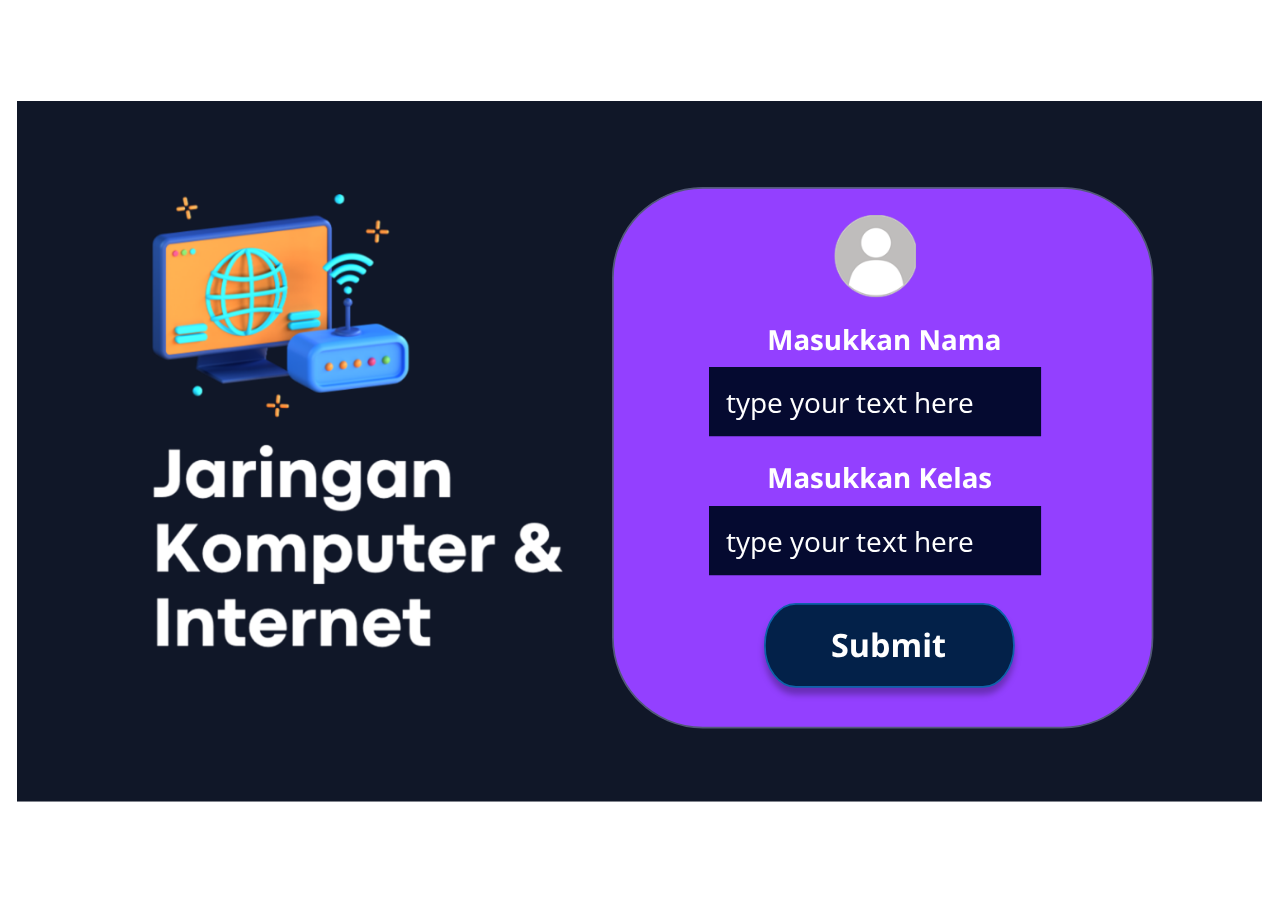
<file: index.html>
<!DOCTYPE html>
<html lang="en-US">
<head>
  <meta charset="utf-8">
  <!-- Created using Storyline 3 - http://www.articulate.com  -->
  <!-- version: 3.11.23355.0 -->
  <title>Media Pembelajaran TA</title>
  <meta http-equiv="x-ua-compatible" content="IE=edge" />
  <meta name="viewport" content="width=device-width, initial-scale=1.0, user-scalable=no, shrink-to-fit=no, minimal-ui" />
  <meta name="apple-mobile-web-app-capable" content="yes" />
  <style>
    html, body { height: 100%; padding: 0; margin: 0 }
    #app { height: 100%; width: 100%; }
  </style>
  
  <script>window.THREE = { };</script>
</head>
<body style="background: #FFFFFF" class="cs-HTML theme-classic">
  <!-- 360 -->
  <script>!function(e){function n(e,i){return e.test(i)}function i(e){var i=e||navigator.userAgent,o=i.split("[FBAN");if(void 0!==o[1]&&(i=o[0]),this.apple={phone:n(t,i),ipod:n(d,i),tablet:!n(t,i)&&n(s,i),device:n(t,i)||n(d,i)||n(s,i)},this.amazon={phone:n(h,i),tablet:!n(h,i)&&n(a,i),device:n(h,i)||n(a,i)},this.android={phone:n(h,i)||n(b,i),tablet:!n(h,i)&&!n(b,i)&&(n(a,i)||n(r,i)),device:n(h,i)||n(a,i)||n(b,i)||n(r,i)},this.windows={phone:n(l,i),tablet:n(p,i),device:n(l,i)||n(p,i)},this.other={blackberry:n(f,i),blackberry10:n(u,i),opera:n(c,i),firefox:n(A,i),chrome:n(w,i),device:n(f,i)||n(u,i)||n(c,i)||n(A,i)||n(w,i)},this.seven_inch=n(v,i),this.any=this.apple.device||this.android.device||this.windows.device||this.other.device||this.seven_inch,this.phone=this.apple.phone||this.android.phone||this.windows.phone,this.tablet=this.apple.tablet||this.android.tablet||this.windows.tablet,"undefined"==typeof window)return this}function o(){var e=new i;return e.Class=i,e}var t=/iPhone/i,d=/iPod/i,s=/iPad/i,b=/(?=.*\bAndroid\b)(?=.*\bMobile\b)/i,r=/Android/i,h=/(?=.*\bAndroid\b)(?=.*\bSD4930UR\b)/i,a=/(?=.*\bAndroid\b)(?=.*\b(?:KFOT|KFTT|KFJWI|KFJWA|KFSOWI|KFTHWI|KFTHWA|KFAPWI|KFAPWA|KFARWI|KFASWI|KFSAWI|KFSAWA)\b)/i,l=/IEMobile/i,p=/(?=.*\bWindows\b)(?=.*\bARM\b)/i,f=/BlackBerry/i,u=/BB10/i,c=/Opera Mini/i,w=/(CriOS|Chrome)(?=.*\bMobile\b)/i,A=/(?=.*\bFirefox\b)(?=.*\bMobile\b)/i,v=new RegExp("(?:Nexus 7|BNTV250|Kindle Fire|Silk|GT-P1000)","i");"undefined"!=typeof module&&module.exports&&"undefined"==typeof window?module.exports=i:"undefined"!=typeof module&&module.exports&&"undefined"!=typeof window?module.exports=o():"function"==typeof define&&define.amd?define("isMobile",[],e.isMobile=o()):e.isMobile=o()}(this);
    window.isMobile.apple.tablet = window.isMobile.apple.tablet ||
      (navigator.platform === 'MacIntel' && navigator.maxTouchPoints > 1);
    window.isMobile.apple.device = window.isMobile.apple.device || window.isMobile.apple.tablet;
    window.isMobile.tablet = window.isMobile.tablet || window.isMobile.apple.tablet;
    window.isMobile.any = window.isMobile.any || window.isMobile.apple.tablet;
  </script>

  <div id="focus-sink" aria-hidden="true" tabIndex="-1"></div>

  <div id="preso"></div>
  <script>
    window.DS = {};
    window.globals = {
      DATA_PATH_BASE: '',
      HAS_FRAME: true,
      HAS_SLIDE: true,

      lmsPresent: false,
      tinCanPresent: false,
      cmi5Present: false,
      aoSupport: false,
      scale: 'show all',
      captureRc: false,
      browserSize: 'fullscreen',
      bgColor: '#FFFFFF',
      features: '',
      themeName: 'classic',
      preloaderColor: '#FFFFFF',
      suppressAnalytics: false,
      productChannel: 'perpetual',
      publishSource: 'storyline',
      aid: '',
      cid: '89668175-766b-418c-a531-d9a6a8666fb9',
      playerVersion: '3.11.23355.0',
      maxIosVideoElements: 5,

      
      parseParams: function(qs) {
        if (window.globals.parsedParams != null) {
          return window.globals.parsedParams;
        }
        qs = (qs || window.location.search.substr(1)).split('+').join(' ');
        var params = {},
            tokens,
            re = /[?&]?([^=]+)=([^&]*)/g;

        while (tokens = re.exec(qs)) {
          params[decodeURIComponent(tokens[1]).trim()] =
            decodeURIComponent(tokens[2]).trim();
        }
        window.globals.parsedParams = params;
        return params;
      }

    };

    (function() {

      var classTypes = [ 'desktop', 'mobile', 'phone', 'tablet' ];

      var addDeviceClasses = function(prefix, testObj) {
        var curr, i;
        for (i = 0; i < classTypes.length; i++) {
          curr = classTypes[i];
          if (testObj[curr]) {
            document.body.classList.add(prefix + curr);
          }
        }
      };

      var params = window.globals.parseParams(),
          isDevicePreview = params.devicepreview === '1',
          isPhoneOverride = params.deviceType === 'phone' || (isDevicePreview && params.phone == '1'),
          isTabletOverride = (params.deviceType === 'tablet' || isDevicePreview) && !isPhoneOverride,
          isMobileOverride = isPhoneOverride || isTabletOverride;

      var deviceView = {
        desktop: !window.isMobile.any && !isMobileOverride,
        mobile: window.isMobile.any || isMobileOverride,
        phone: isPhoneOverride || (window.isMobile.phone && !isTabletOverride),
        tablet: isTabletOverride || window.isMobile.tablet
      };

      window.globals.deviceView = deviceView;
      window.isMobile.desktop = !window.isMobile.any;
      window.isMobile.mobile = window.isMobile.any;

      addDeviceClasses('view-', deviceView);

    })();
  </script>
  
  <script src='story_content/user.js' type=text/javascript></script>
  <div class="slide-loader"></div>

  <script type="text/javascript">
    if (window.globals.deviceView.isMobile) { var doc = document, loader = doc.body.querySelector('.slide-loader'); [ 1, 2, 3 ].forEach(function(n) { var d = doc.createElement('div'); d.style.backgroundColor = window.globals.preloaderColor; d.classList.add('mobile-loader-dot'); d.classList.add('dot' + n); loader.appendChild(d); }); }
  </script>

  <div class="mobile-load-title-overlay" style="display: none">
    <div class="mobile-load-title">Media Pembelajaran TA</div>
  </div>

  <div class="mobile-chrome-warning"></div>

  <script>
    
    if (window.autoSpider && window.vInterfaceObject) {
      document.querySelector('.mobile-load-title-overlay').style.display = 'none';
    }
  </script>

  

  <link rel="stylesheet" href="html5/data/css/output.min.css" data-noprefix />
</body>
<script src="html5/lib/scripts/ds-bootstrap.min.js"></script>
</html>
</file>
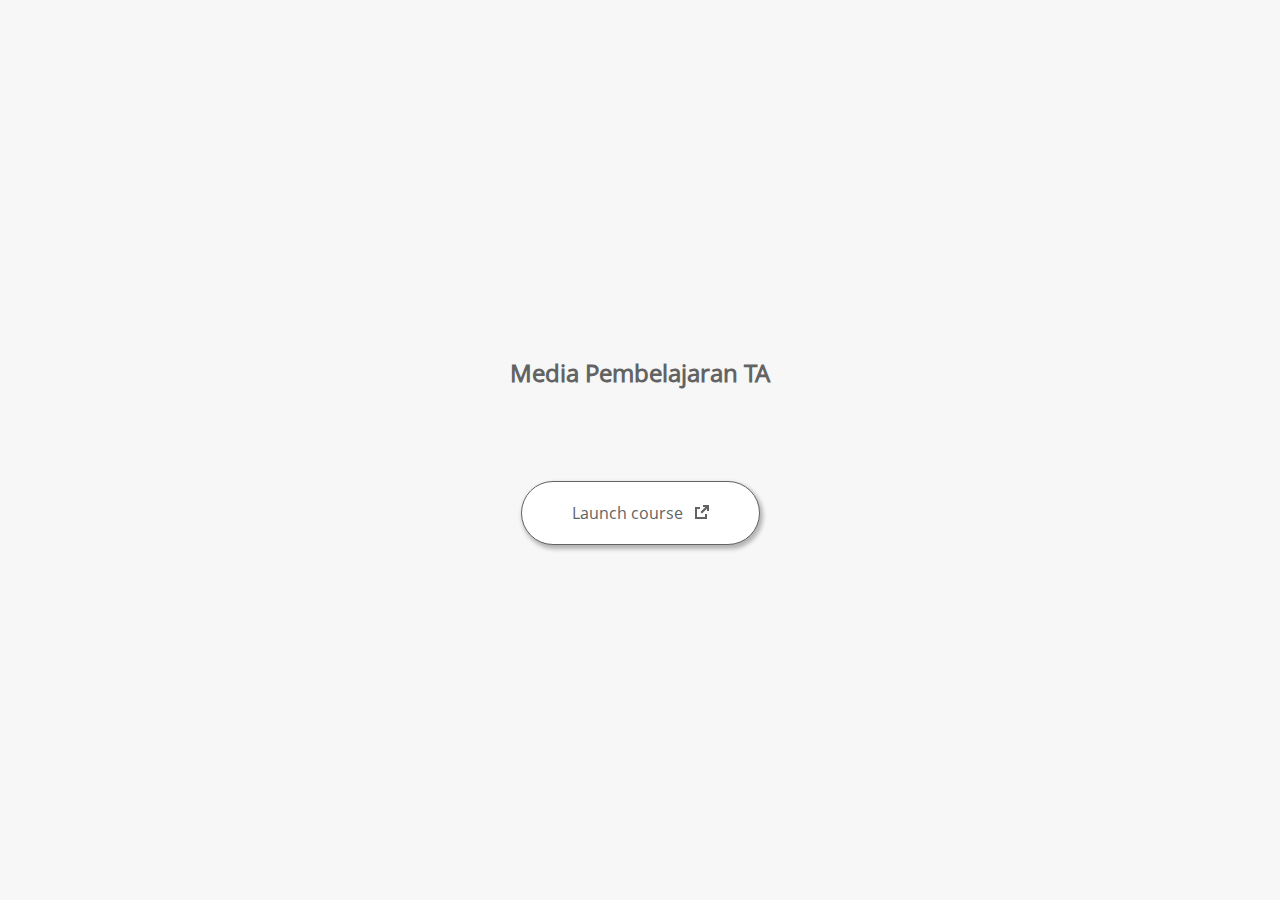
<file: launcher.html>
<html lang="en-US">
	<head>
		<!-- Created using Storyline 3 - http://www.articulate.com  --> 
		<!-- version: 3.11.23355.0 --> 

		<title>Media Pembelajaran TA</title>
    <style>
      @font-face {
        font-family: "Open Sans Full";
        font-style: normal;
        font-weight: 400;
        src: local("Open Sans"),
             local("OpenSans"),
             url(html5/lib/stylesheets/mobile-fonts/open-sans-regular.woff) format("woff")
      }
      body {
        background-color: #F7F7F7;
      }
      h1 {
        color: #636363;
        font-family: "Open Sans Full", Helvetica, sans-serif;
        font-size: 150%;
        margin-bottom: 92px;
        padding-bottom: 0;
      }

      button {
        background-color: #FFF;
        border: 1px solid #636363;
        border-radius: 80px;
        box-shadow: 2px 3px 4px 1px rgba(39, 39, 39, 0.33);
        color: #636363;
        font-family: "Open Sans Full", Helvetica, sans-serif;
        font-size: 100%;
        padding: 20px 50px;
      }
      img {
        height: 15px;
        width: 15px;
        margin-left: 8px;
      }
    </style>
		<script>
			
			/******************************************************************************/
			//
			// NOTE TO DEVELOPERS:
			// The following code should be integrated with your web page in order to open
			// the presentation in a new window.  To launch the presentation immediately, 
			// simply copy the code below into your web page.  To launch the presentation
			// when a button or link is clicked, call LaunchPresentation when the onClick
			// event is triggered.
			//
			/******************************************************************************/		
		
		
			var Safari =  (navigator.appVersion.indexOf("Safari") >= 0);
			
			var g_bChromeless = false;
			var g_bResizeable = false;
			var g_nContentWidth = 740;
			var g_nContentHeight = 425;
			var g_strStartPage = "story.html" + document.location.search;
			var g_strBrowserSize = "fullscreen";
		
			function LaunchContent()
			{
				var nWidth = screen.availWidth;
				var nHeight = screen.availHeight;

				if (nWidth > g_nContentWidth && nHeight > g_nContentHeight && g_strBrowserSize != "fullscreen")
				{
					nWidth = g_nContentWidth;
					nHeight = g_nContentHeight;
					
					if (!Safari && !g_bChromeless)
					{
						nWidth += 17;
					}
				}

				// Build the options string
				var strOptions = "width=" + nWidth +",height=" + nHeight;
				if (g_bResizeable)
				{
					strOptions += ",resizable=yes"
				}
				else
				{
					strOptions += ",resizable=no"
				}

				if (g_bChromeless)
				{
					strOptions += ", status=0, toolbar=0, location=0, menubar=0, scrollbars=0";
				}
				else
				{
					strOptions += ", status=1, toolbar=1, location=1, menubar=1, scrollbars=1";
				}

				// Launch the URL
				if (Safari)
				{
					var oWnd = window.open("", "_blank", strOptions);
					oWnd.location = g_strStartPage;
				}
				else
				{
					window.open(g_strStartPage , "_blank", strOptions);
				}
			}

			
			
		</script>
		
	</head>
	
	<body onload="setTimeout('LaunchContent()', 100);">
		<center>
			<table width="100%" height="100%" border="0" cellpadding="0" cellspacing="0">
				<tr>
					<td>
						<center>
              <h1 tabIndex="-1">Media Pembelajaran TA</h1>
							<button onclick="LaunchContent()" aria-label="Launch course: opens in new window">Launch course <img src="story_content/external_window.png" style="border-style: none; height: 14px; width: 14px;" tabIndex="-1" aria-hidden="true"/></button>
						</center>
					</td>
				</tr>
			</table>
		</center>
	</body>
</html>
</file>
<file: html5/data/css/output.min.css>
@font-face {
  font-family: 'Open SansBold CharsBold0B6E582A';
  src: url('[data-uri]');
  font-style: normal;
  font-weight: normal;
}
@font-face {
  font-family: 'Open Sans Charset1_ 66B4475DFEA';
  src: url('[data-uri]');
  font-style: normal;
  font-weight: normal;
}
@font-face {
  font-family: 'Arial Charset1_ 6L47wFu19667E5F';
  src: url('[data-uri]');
  font-style: normal;
  font-weight: normal;
}
@font-face {
  font-family: 'Open SansItalic CItalicD952F0F2';
  src: url('[data-uri]');
  font-style: normal;
  font-weight: normal;
}
@font-face {
  font-family: 'GabriolaBold CharseBoldB6AF8048';
  src: url('[data-uri]');
  font-style: normal;
  font-weight: normal;
}
@font-face {
  font-family: 'Open Sans Charset0_v9TY33EDE6F2';
  src: url('[data-uri]');
  font-style: normal;
  font-weight: normal;
}
.cs-npnxnanbnsnfns00000000001 .cs-infopanel  {
  box-shadow: 0 1px 0 rgba(184, 184, 184, 1);
  background: rgba(255, 255, 255, 1);
}
.cs-npnxnanbnsnfns00000000001 .cs-infopanel .cs-link {
  color: rgba(124, 34, 128, 1);
}
.cs-npnxnanbnsnfns00000000001 .cs-infopanel .cs-link:hover {
  color: rgba(0, 0, 238, 1);
}
.cs-npnxnanbnsnfns00000000001 .cs-infopanel .cs-name {
  color: rgba(68, 68, 68, 1);
}
.cs-npnxnanbnsnfns00000000001 .cs-infopanel .cs-title {
  color: rgba(153, 153, 153, 1);
}
.cs-npnxnanbnsnfns00000000001 .cs-infopanelpopup  {
  box-shadow: 0 1px 0 rgba(184, 184, 184, 1);
  background: linear-gradient(180deg, rgba(233, 233, 233, 1) 0%, rgba(207, 207, 207, 1) 100%);
}
.cs-npnxnanbnsnfns00000000001 .cs-infopanelpopup .cs-link {
  color: rgba(124, 34, 128, 1);
}
.cs-npnxnanbnsnfns00000000001 .cs-infopanelpopup .cs-link:hover {
  color: rgba(0, 0, 238, 1);
}
.cs-npnxnanbnsnfns00000000001 .cs-infopanelpopup .cs-name {
  color: rgba(68, 68, 68, 1);
}
.cs-npnxnanbnsnfns00000000001 .cs-infopanelpopup .cs-bio {
  color: rgba(153, 153, 153, 1);
}
.cs-npnxnanbnsnfns00000000001 .cs-timer  {
  color: rgba(85, 85, 85, 1);
}
.cs-npnxnanbnsnfns00000000001 .cs-duration stop:first-child {
  stop-color: rgba(0, 215, 255, 1);
}
.cs-npnxnanbnsnfns00000000001 .cs-duration stop:last-child {
  stop-color: rgba(0, 171, 255, 1);
}
.cs-npnxnanbnsnfns00000000001 .cs-elapsed stop:first-child {
  stop-color: rgba(254, 227, 71, 1);
}
.cs-npnxnanbnsnfns00000000001 .cs-elapsed stop:last-child {
  stop-color: rgba(252, 204, 42, 1);
}
.cs-npnxnanbnsnfns00000000001 .cs-timer .cs-pie .cs-innerstroke {
  stroke: rgba(199, 199, 199, 1);
}
.cs-npnxnanbnsnfns00000000001 .cs-timer .cs-pie .cs-innerborder {
  stroke: rgba(255, 255, 255, 1);
}
.cs-npnxnanbnsnfns00000000001 .cs-window  {
  box-shadow: 0 8px 5px rgba(0, 0, 0, 0.2);
  border-color: rgba(234, 234, 234, 1);
  background: rgba(243, 243, 243, 1);
  color: rgba(85, 85, 85, 1);
}
.cs-npnxnanbnsnfns00000000001 .cs-window .cs-diva {
  border-color: rgba(247, 247, 247, 1);
}
.cs-npnxnanbnsnfns00000000001 .cs-window .cs-divb {
  border-color: rgba(211, 211, 211, 1);
}
.cs-npnxnanbnsnfns00000000001 .cs-editor .cs-editor-slide {
  color: rgba(85, 85, 85, 1);
}
.cs-npnxnanbnsnfns00000000001 .cs-editor .cs-editor-html {
  color: rgba(68, 68, 68, 1);
}
.cs-npnxnanbnsnfns00000000001 .cs-editor .cs-editor-button {
  text-shadow: 0 1px 0 rgba(240, 240, 240, 1);
  color: rgba(53, 53, 53, 1);
  border-color: rgba(177, 177, 177, 1);
  background: linear-gradient(180deg, rgba(245, 245, 245, 1) 0%, rgba(199, 199, 199, 1) 100%);
}
.cs-npnxnanbnsnfns00000000001 .cs-editor .cs-editor-button:hover {
  background: linear-gradient(180deg, rgba(242, 242, 242, 1) 0%, rgba(175, 175, 175, 1) 100%);
}
.cs-npnxnanbnsnfns00000000001 .cs-editor .cs-editor-button:active {
  background: linear-gradient(180deg, rgba(199, 199, 199, 1) 0%, rgba(244, 244, 244, 1) 100%);
}
.cs-npnxnanbnsnfns00000000001 .cs-listitem  {
  color: rgba(53, 53, 53, 1);
  border-color: rgba(223, 223, 223, 1);
}
.cs-npnxnanbnsnfns00000000001 .cs-listitem.cs-viewed {
  color: rgba(144, 144, 144, 1);
}
.cs-npnxnanbnsnfns00000000001 .cs-listitem.cs-selected {
  color: rgba(53, 53, 53, 1);
  background: rgba(192, 226, 241, 1);
}
.cs-npnxnanbnsnfns00000000001 .cs-listitem.cs-selected:hover {
  background: rgba(192, 226, 241, 1);
}
.cs-npnxnanbnsnfns00000000001 .cs-listitem.cs-selected.hover {
  background: rgba(192, 226, 241, 1);
}
.cs-npnxnanbnsnfns00000000001 .cs-listitem.cs-selected:focus {
  background: rgba(192, 226, 241, 1);
}
.cs-npnxnanbnsnfns00000000001 .cs-listitem .cs-icon-carrot {
  fill: rgba(53, 53, 53, 1);
}
.cs-npnxnanbnsnfns00000000001 .cs-listitem .cs-icon-carrot .cs-shadow {
  fill: rgba(255, 255, 255, 1);
}
.cs-npnxnanbnsnfns00000000001 .cs-listitem:hover {
  background: rgba(230, 230, 230, 1);
}
.cs-npnxnanbnsnfns00000000001 .cs-listitem.hover {
  background: rgba(230, 230, 230, 1);
}
.cs-npnxnanbnsnfns00000000001 .cs-listitem:focus {
  background: rgba(230, 230, 230, 1);
}
.cs-npnxnanbnsnfns00000000001 .cs-glossary  {
  color: rgba(53, 53, 53, 1);
}
.cs-npnxnanbnsnfns00000000001 .cs-glossary .cs-scrolling-panel {
  background: rgba(231, 231, 231, 1);
}
.cs-npnxnanbnsnfns00000000001 .cs-glossary .cs-term.cs-selected .cs-choice-list-trigger {
  color: rgba(53, 53, 53, 1);
  background: rgba(192, 226, 241, 1);
}
.cs-npnxnanbnsnfns00000000001 .cs-glossary .cs-term.cs-selected .cs-choice-list-trigger:focus {
  color: rgba(53, 53, 53, 1);
  background: rgba(192, 226, 241, 1);
}
.cs-npnxnanbnsnfns00000000001 .cs-glossary .cs-term:hover .cs-choice-list-trigger {
  background: rgba(230, 230, 230, 1);
}
.cs-npnxnanbnsnfns00000000001 .cs-glossary .cs-term.hover .cs-choice-list-trigger {
  background: rgba(230, 230, 230, 1);
}
.cs-npnxnanbnsnfns00000000001 .cs-glossary .cs-term .cs-choice-list-trigger:focus {
  background: rgba(230, 230, 230, 1);
}
.cs-npnxnanbnsnfns00000000001 .cs-glossary .cs-diva {
  border-color: rgba(226, 226, 226, 1);
}
.cs-npnxnanbnsnfns00000000001 .cs-glossary .cs-divb {
  border-color: rgba(226, 226, 226, 1);
}
.cs-npnxnanbnsnfns00000000001 .cs-glossary .cs-divc {
  border-color: rgba(250, 250, 250, 1);
}
.cs-npnxnanbnsnfns00000000001 .cs-glossary .cs-heading {
  color: rgba(68, 68, 68, 1);
}
.cs-npnxnanbnsnfns00000000001 .cs-resource .cs-separator {
  border-color: rgba(224, 224, 224, 1);
}
.cs-npnxnanbnsnfns00000000001 .cs-outline  {
  color: rgba(68, 68, 68, 1);
}
.cs-npnxnanbnsnfns00000000001 .cs-outline .cs-diva {
  border-color: rgba(198, 198, 198, 1);
}
.cs-npnxnanbnsnfns00000000001 .cs-outline .cs-divb {
  border-color: rgba(249, 249, 249, 1);
}
.cs-npnxnanbnsnfns00000000001 .cs-outline .cs-divc {
  border-color: rgba(225, 225, 225, 1);
}
.cs-npnxnanbnsnfns00000000001 .cs-outline .cs-search-filter:hover {
  color: rgba(0, 0, 238, 1);
}
.cs-npnxnanbnsnfns00000000001 .cs-outline .cs-search-filter.hover {
  color: rgba(0, 0, 238, 1);
}
.cs-npnxnanbnsnfns00000000001 .cs-transcript  {
  color: rgba(68, 68, 68, 1);
}
.cs-npnxnanbnsnfns00000000001 .cs-transcript .cs-div {
  border-color: rgba(225, 225, 225, 1);
}
.cs-npnxnanbnsnfns00000000001 .cs-tabs:not(.topmenu-item) {
  color: rgba(85, 85, 85, 1);
}
.cs-npnxnanbnsnfns00000000001 .cs-tabs .cs-inner-button:not(.topmenu-item) {
  text-shadow: 0 1px 0 rgba(240, 240, 240, 1);
}
.cs-npnxnanbnsnfns00000000001 .cs-tabs:hover:not(.topmenu-item) {
  color: rgba(51, 51, 51, 1);
}
.cs-npnxnanbnsnfns00000000001 .cs-tabs.cs-selected {
  background: rgba(243, 243, 243, 1);
  color: rgba(51, 51, 51, 1);
}
.cs-npnxnanbnsnfns00000000001 .cs-seekcontrol  {
  background: linear-gradient(180deg, rgba(245, 245, 245, 1) 0%, rgba(199, 199, 199, 1) 100%);
  border-color: rgba(177, 177, 177, 1);
}
.cs-npnxnanbnsnfns00000000001 .cs-seekcontrol .cs-button:hover .cs-icon {
  fill: rgba(85, 85, 85, 1);
}
.cs-npnxnanbnsnfns00000000001 .cs-seekcontrol .cs-button.hover .cs-icon {
  fill: rgba(85, 85, 85, 1);
}
.cs-npnxnanbnsnfns00000000001 .cs-seekcontrol .cs-button .cs-icon-shadow {
  fill: rgba(240, 240, 240, 1);
}
.cs-npnxnanbnsnfns00000000001 .cs-seekcontrol .cs-button .cs-icon {
  fill: rgba(45, 45, 45, 1);
}
.cs-npnxnanbnsnfns00000000001 .cs-seekcontrol .cs-seek .cs-fill {
  background: rgba(255, 255, 255, 1);
}
.cs-npnxnanbnsnfns00000000001 .cs-seekcontrol .cs-seek {
  background: rgba(231, 231, 231, 1);
  border-color: rgba(184, 184, 184, 1);
}
.cs-npnxnanbnsnfns00000000001 .cs-searchinput .cs-input {
  color: rgba(138, 138, 138, 1);
  border-color: rgba(173, 173, 173, 1);
  background: rgba(223, 223, 223, 1);
}
.cs-npnxnanbnsnfns00000000001 .cs-searchinput .cs-input:focus {
  color: rgba(51, 51, 51, 1);
  background: rgba(250, 250, 250, 1);
}
.cs-npnxnanbnsnfns00000000001 .cs-searchinput .cs-input:hover {
  box-shadow: inset 0 0 1px 0 rgba(107, 248, 255, 1);
}
.cs-npnxnanbnsnfns00000000001 .cs-searchinput .cs-input.hover {
  box-shadow: inset 0 0 1px 0 rgba(107, 248, 255, 1);
}
.cs-npnxnanbnsnfns00000000001 .cs-searchinput .cs-button .cs-icon {
  fill: rgba(138, 138, 138, 1);
}
.cs-npnxnanbnsnfns00000000001 .cs-searchinput .cs-button:hover {
  fill: linear-gradient(180deg, rgba(245, 245, 245, 1) 0%, rgba(199, 199, 199, 1) 100%);
}
.cs-npnxnanbnsnfns00000000001 .cs-searchinput .cs-button.hover {
  fill: linear-gradient(180deg, rgba(245, 245, 245, 1) 0%, rgba(199, 199, 199, 1) 100%);
}
.cs-npnxnanbnsnfns00000000001 .cs-menu  {
  box-shadow: 0 1px 0 rgba(184, 184, 184, 1);
  background: rgba(243, 243, 243, 1);
}
.cs-npnxnanbnsnfns00000000001 .cs-topmenu-item.active .cs-tab {
  background: rgba(243, 243, 243, 1);
}
.cs-npnxnanbnsnfns00000000001 .cs-logo  {
  box-shadow: 0 1px 0 rgba(184, 184, 184, 1);
  background: rgba(255, 255, 255, 1);
}
.cs-npnxnanbnsnfns00000000001 .cs-checkbox  {
  color: rgba(68, 68, 68, 1);
}
.cs-npnxnanbnsnfns00000000001 .cs-checkbox:hover {
  border-color: rgba(107, 248, 255, 1);
}
.cs-npnxnanbnsnfns00000000001 .cs-checkbox.hover {
  border-color: rgba(107, 248, 255, 1);
}
.cs-npnxnanbnsnfns00000000001 .cs-checkbox .cs-box {
  color: rgba(255, 255, 255, 1);
  border-color: rgba(184, 184, 184, 1);
}
.cs-npnxnanbnsnfns00000000001 .cs-checkbox .cs-box:checked::after {
  color: rgba(51, 204, 0, 1);
}
.cs-npnxnanbnsnfns00000000001 .cs-button  {
  text-shadow: 0 1px 0 rgba(240, 240, 240, 1);
  color: rgba(53, 53, 53, 1);
  border-color: rgba(177, 177, 177, 1);
  background: linear-gradient(180deg, rgba(245, 245, 245, 1) 0%, rgba(199, 199, 199, 1) 100%);
  box-shadow: 0 1px 0 rgba(207, 207, 207, 1);
}
.cs-npnxnanbnsnfns00000000001 .cs-button .cs-icon {
  fill: rgba(53, 53, 53, 1);
}
.cs-npnxnanbnsnfns00000000001 .cs-button .cs-icon-shadow {
  fill: rgba(240, 240, 240, 1);
}
.cs-npnxnanbnsnfns00000000001 .cs-button:hover {
  background: linear-gradient(180deg, rgba(242, 242, 242, 1) 0%, rgba(175, 175, 175, 1) 100%);
}
.cs-npnxnanbnsnfns00000000001 .cs-button.hover {
  background: linear-gradient(180deg, rgba(242, 242, 242, 1) 0%, rgba(175, 175, 175, 1) 100%);
}
.cs-npnxnanbnsnfns00000000001 .cs-button:active {
  background: linear-gradient(180deg, rgba(199, 199, 199, 1) 0%, rgba(244, 244, 244, 1) 100%);
}
.cs-npnxnanbnsnfns00000000001 .cs-button.cs-disabled:hover {
  background: linear-gradient(180deg, rgba(245, 245, 245, 1) 0%, rgba(199, 199, 199, 1) 100%);
}
.cs-npnxnanbnsnfns00000000001 .cs-button.cs-disabled.hover {
  background: linear-gradient(180deg, rgba(245, 245, 245, 1) 0%, rgba(199, 199, 199, 1) 100%);
}
.cs-npnxnanbnsnfns00000000001 .cs-button.cs-disabled:active {
  background: linear-gradient(180deg, rgba(245, 245, 245, 1) 0%, rgba(199, 199, 199, 1) 100%);
}
.cs-npnxnanbnsnfns00000000001 .cs-button.cs-volume:hover {
  background: linear-gradient(180deg, rgba(245, 245, 245, 1) 0%, rgba(199, 199, 199, 1) 100%);
}
.cs-npnxnanbnsnfns00000000001 .cs-button.cs-volume.hover {
  background: linear-gradient(180deg, rgba(245, 245, 245, 1) 0%, rgba(199, 199, 199, 1) 100%);
}
.cs-npnxnanbnsnfns00000000001 .cs-button.cs-volume:active {
  background: linear-gradient(180deg, rgba(245, 245, 245, 1) 0%, rgba(199, 199, 199, 1) 100%);
}
.cs-npnxnanbnsnfns00000000001.cs-base  {
  color: rgba(85, 85, 85, 0);
  border-color: rgba(233, 233, 233, 0);
  background: linear-gradient(180deg, rgba(233, 233, 233, 0) 0%, rgba(207, 207, 207, 0) 100%);
}
.cs-npnxnanbnsnfns00000000001.cs-base .cs-separator .cs-diva {
  background: rgba(211, 211, 211, 0);
}
.cs-npnxnanbnsnfns00000000001.cs-base .cs-separator .cs-divb {
  background: rgba(247, 247, 247, 0);
}
.cs-npnxnanbnsnfns00000000001.cs-base .cs-topmenu-item.active .cs-tab {
  border-color: rgba(211, 211, 211, 0);
}
.cs-npnxnanbnsnfns00000000001.cs-base .cs-topmenu-item.active .cs-panel {
  border-color: rgba(211, 211, 211, 0);
}
.cs-npnxnanbnsnfns00000000001.cs-base .cs-left {
  background: linear-gradient(180deg, rgba(219, 219, 219, 0) 0%, rgba(195, 195, 195, 0) 100%);
}
.cs-npnxnanbnsnfns00000000001.cs-base .cs-area-primary .cs-slide-container {
  background: linear-gradient(180deg, rgba(233, 233, 233, 0) 0%, rgba(207, 207, 207, 0) 100%);
}
.cs-npnxnanbnsnfns00000000001 .cs-volume::-moz-range-thumb {
  border-color: rgba(165, 165, 165, 1);
  box-shadow: inset 0 0 1px 0 rgba(212, 212, 212, 1);
  background: rgba(200, 200, 200, 1);
}
.cs-npnxnanbnsnfns00000000001 .cs-volume::-ms-thumb {
  border-color: rgba(165, 165, 165, 1);
  box-shadow: inset 0 0 1px 0 rgba(212, 212, 212, 1);
  background: rgba(200, 200, 200, 1);
}
.cs-npnxnanbnsnfns00000000001 .cs-volume::-webkit-slider-thumb {
  border-color: rgba(165, 165, 165, 1);
  box-shadow: inset 0 0 1px 0 rgba(212, 212, 212, 1);
  background: rgba(200, 200, 200, 1);
}
.cs-npnxnanbnsnfns00000000001 .cs-volume::-moz-range-track {
  border-color: rgba(242, 242, 242, 1);
  background: linear-gradient(180deg, rgba(188, 188, 188, 1) 0%, rgba(188, 188, 188, 1) 50.196%, rgba(195, 195, 195, 1) 100%);
}
.cs-npnxnanbnsnfns00000000001 .cs-volume::-ms-track {
  border-color: rgba(242, 242, 242, 1);
  background: linear-gradient(180deg, rgba(188, 188, 188, 1) 0%, rgba(188, 188, 188, 1) 50.196%, rgba(195, 195, 195, 1) 100%);
}
.cs-npnxnanbnsnfns00000000001 .cs-volume::-webkit-slider-runnable-track {
  border-color: rgba(242, 242, 242, 1);
  background: linear-gradient(180deg, rgba(188, 188, 188, 1) 0%, rgba(188, 188, 188, 1) 50.196%, rgba(195, 195, 195, 1) 100%);
}
body.show-focus .tab-focus-box {
  border-color: rgba(255, 255, 0, 1);
}
.skipnav {
  border-color: rgba(255, 255, 0, 1);
}
.fn-npnxnanbsnfns00000000001 {
  font-family: 'Open SansD6FFC9F9';
  -webkit-font-variant-ligatures: no-common-ligatures;
  font-variant-ligatures: no-common-ligatures;
}
.fn-pxabnsnfns00000000001 {
  font-family: 'Open SansD6FFC9F9';
  -webkit-font-variant-ligatures: no-common-ligatures;
  font-variant-ligatures: no-common-ligatures;
}
.fn-npxnabnsnfns00000000001 {
  font-family: 'Open SansD6FFC9F9';
  -webkit-font-variant-ligatures: no-common-ligatures;
  font-variant-ligatures: no-common-ligatures;
}
.fn-npnxnanbnsnfns00000000001 {
  font-family: 'Open SansD6FFC9F9';
  -webkit-font-variant-ligatures: no-common-ligatures;
  font-variant-ligatures: no-common-ligatures;
}
.fn-pxabnsnfns00000000000 {
  font-family: 'Open SansD6FFC9F9';
  -webkit-font-variant-ligatures: no-common-ligatures;
  font-variant-ligatures: no-common-ligatures;
}
@font-face {
  font-family: 'Open SansD6FFC9F9';
  src: url('[data-uri]');
  font-style: normal;
  font-weight: bold;
}
@font-face {
  font-family: 'Open SansD6FFC9F9';
  src: url('[data-uri]');
  font-style: normal;
  font-weight: normal;
}
.cs-InvalidPromptSlide .cs-5cufmeBsx09-InvalidPromptSlide-btn0 {
  color: rgba(53, 53, 53, 1);
  border-color: rgba(177, 177, 177, 1);
  background: linear-gradient(180deg, rgba(245, 245, 245, 1) 0%, rgba(199, 199, 199, 1) 100%);
  text-shadow: 0 1px 0 rgba(240, 240, 240, 1);
}
.cs-InvalidPromptSlide .cs-5cufmeBsx09-InvalidPromptSlide-btn0 .cs-html {
  color: rgba(68, 68, 68, 1);
}
.cs-InvalidPromptSlide .cs-5cufmeBsx09-InvalidPromptSlide-btn0 .cs-slide {
  border-color: rgba(85, 85, 85, 1);
}
.cs-InvalidPromptSlide .cs-5cufmeBsx09-InvalidPromptSlide-btn0:hover {
  background: linear-gradient(180deg, rgba(242, 242, 242, 1) 0%, rgba(175, 175, 175, 1) 100%);
}
.cs-InvalidPromptSlide .cs-5cufmeBsx09-InvalidPromptSlide-btn0:active {
  background: linear-gradient(180deg, rgba(199, 199, 199, 1) 0%, rgba(244, 244, 244, 1) 100%);
}
.cs-PrintPromptSlide .cs-5cufmeBsx09-PrintPromptSlide-btn0 {
  color: rgba(53, 53, 53, 1);
  border-color: rgba(177, 177, 177, 1);
  background: linear-gradient(180deg, rgba(245, 245, 245, 1) 0%, rgba(199, 199, 199, 1) 100%);
  text-shadow: 0 1px 0 rgba(240, 240, 240, 1);
}
.cs-PrintPromptSlide .cs-5cufmeBsx09-PrintPromptSlide-btn0 .cs-html {
  color: rgba(68, 68, 68, 1);
}
.cs-PrintPromptSlide .cs-5cufmeBsx09-PrintPromptSlide-btn0 .cs-slide {
  border-color: rgba(85, 85, 85, 1);
}
.cs-PrintPromptSlide .cs-5cufmeBsx09-PrintPromptSlide-btn0:hover {
  background: linear-gradient(180deg, rgba(242, 242, 242, 1) 0%, rgba(175, 175, 175, 1) 100%);
}
.cs-PrintPromptSlide .cs-5cufmeBsx09-PrintPromptSlide-btn0:active {
  background: linear-gradient(180deg, rgba(199, 199, 199, 1) 0%, rgba(244, 244, 244, 1) 100%);
}
.cs-ScrollPromptSlide .cs-5cufmeBsx09-ScrollPromptSlide-btn0 {
  color: rgba(53, 53, 53, 1);
  border-color: rgba(177, 177, 177, 1);
  background: linear-gradient(180deg, rgba(245, 245, 245, 1) 0%, rgba(199, 199, 199, 1) 100%);
  text-shadow: 0 1px 0 rgba(240, 240, 240, 1);
}
.cs-ScrollPromptSlide .cs-5cufmeBsx09-ScrollPromptSlide-btn0 .cs-html {
  color: rgba(68, 68, 68, 1);
}
.cs-ScrollPromptSlide .cs-5cufmeBsx09-ScrollPromptSlide-btn0 .cs-slide {
  border-color: rgba(85, 85, 85, 1);
}
.cs-ScrollPromptSlide .cs-5cufmeBsx09-ScrollPromptSlide-btn0:hover {
  background: linear-gradient(180deg, rgba(242, 242, 242, 1) 0%, rgba(175, 175, 175, 1) 100%);
}
.cs-ScrollPromptSlide .cs-5cufmeBsx09-ScrollPromptSlide-btn0:active {
  background: linear-gradient(180deg, rgba(199, 199, 199, 1) 0%, rgba(244, 244, 244, 1) 100%);
}
.cs-ResumePromptSlide .cs-5cufmeBsx09-ResumePromptSlide-btn0 {
  color: rgba(53, 53, 53, 1);
  border-color: rgba(177, 177, 177, 1);
  background: linear-gradient(180deg, rgba(245, 245, 245, 1) 0%, rgba(199, 199, 199, 1) 100%);
  text-shadow: 0 1px 0 rgba(240, 240, 240, 1);
}
.cs-ResumePromptSlide .cs-5cufmeBsx09-ResumePromptSlide-btn0 .cs-html {
  color: rgba(68, 68, 68, 1);
}
.cs-ResumePromptSlide .cs-5cufmeBsx09-ResumePromptSlide-btn0 .cs-slide {
  border-color: rgba(85, 85, 85, 1);
}
.cs-ResumePromptSlide .cs-5cufmeBsx09-ResumePromptSlide-btn0:hover {
  background: linear-gradient(180deg, rgba(242, 242, 242, 1) 0%, rgba(175, 175, 175, 1) 100%);
}
.cs-ResumePromptSlide .cs-5cufmeBsx09-ResumePromptSlide-btn0:active {
  background: linear-gradient(180deg, rgba(199, 199, 199, 1) 0%, rgba(244, 244, 244, 1) 100%);
}
.cs-ResumePromptSlide .cs-5cufmeBsx09-ResumePromptSlide-btn1 {
  color: rgba(53, 53, 53, 1);
  border-color: rgba(177, 177, 177, 1);
  background: linear-gradient(180deg, rgba(245, 245, 245, 1) 0%, rgba(199, 199, 199, 1) 100%);
  text-shadow: 0 1px 0 rgba(240, 240, 240, 1);
}
.cs-ResumePromptSlide .cs-5cufmeBsx09-ResumePromptSlide-btn1 .cs-html {
  color: rgba(68, 68, 68, 1);
}
.cs-ResumePromptSlide .cs-5cufmeBsx09-ResumePromptSlide-btn1 .cs-slide {
  border-color: rgba(85, 85, 85, 1);
}
.cs-ResumePromptSlide .cs-5cufmeBsx09-ResumePromptSlide-btn1:hover {
  background: linear-gradient(180deg, rgba(242, 242, 242, 1) 0%, rgba(175, 175, 175, 1) 100%);
}
.cs-ResumePromptSlide .cs-5cufmeBsx09-ResumePromptSlide-btn1:active {
  background: linear-gradient(180deg, rgba(199, 199, 199, 1) 0%, rgba(244, 244, 244, 1) 100%);
}
.cs-ExternalInterfaceErrorSlide .cs-buttonOK {
  color: rgba(53, 53, 53, 1);
  border-color: rgba(177, 177, 177, 1);
  background: linear-gradient(180deg, rgba(245, 245, 245, 1) 0%, rgba(199, 199, 199, 1) 100%);
  text-shadow: 0 1px 0 rgba(240, 240, 240, 1);
}
.cs-ExternalInterfaceErrorSlide .cs-buttonOK .cs-html {
  color: rgba(68, 68, 68, 1);
}
.cs-ExternalInterfaceErrorSlide .cs-buttonOK .cs-slide {
  border-color: rgba(85, 85, 85, 1);
}
.cs-ExternalInterfaceErrorSlide .cs-buttonOK:hover {
  background: linear-gradient(180deg, rgba(242, 242, 242, 1) 0%, rgba(175, 175, 175, 1) 100%);
}
.cs-ExternalInterfaceErrorSlide .cs-buttonOK:active {
  background: linear-gradient(180deg, rgba(199, 199, 199, 1) 0%, rgba(244, 244, 244, 1) 100%);
}
</file>
